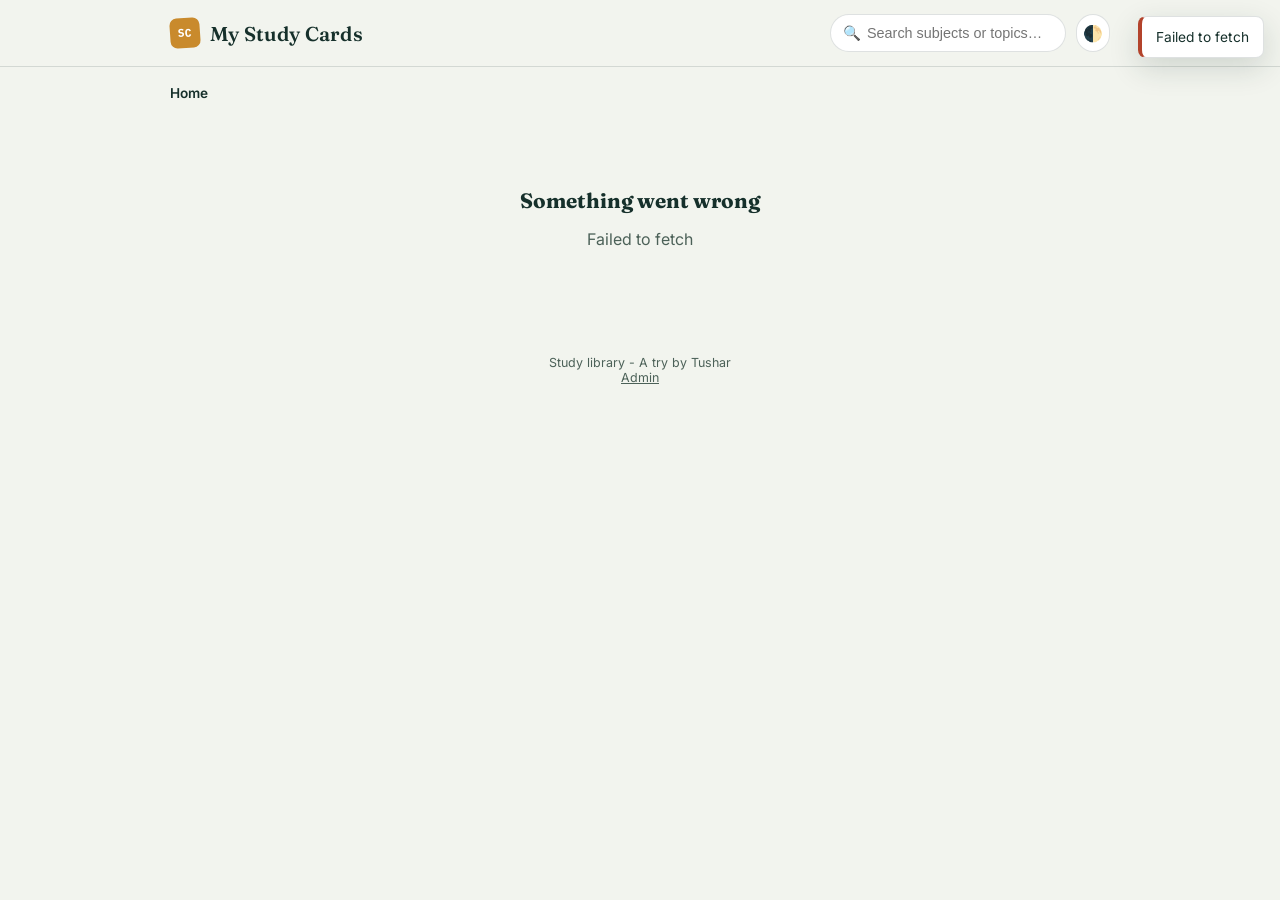
<file: index.html>
<!DOCTYPE html>
<html lang="en" data-theme="light">
<head>
<meta charset="UTF-8">
<meta name="viewport" content="width=device-width, initial-scale=1.0, viewport-fit=cover">
<title>My Study Cards</title>
<meta name="description" content="A study flashcard library.">
<link rel="preconnect" href="https://fonts.googleapis.com">
<link href="https://fonts.googleapis.com/css2?family=Fraunces:wght@500;600;700&family=Inter:wght@400;500;600;700&family=IBM+Plex+Mono:wght@500;600&display=swap" rel="stylesheet">
<link rel="stylesheet" href="css/style.css">
</head>
<body>
  <header class="topbar">
    <div class="topbar-inner">
      <a class="brand" href="#/">
        <span class="brand-mark">SC</span>
        <span id="siteTitle">My Study Cards</span>
      </a>
      <div class="topbar-actions">
        <div class="search-box">
          <span class="search-icon">🔍</span>
          <input type="text" id="searchInput" placeholder="Search subjects or topics…" autocomplete="off">
          <div class="search-results" id="searchResults" style="display:none;"></div>
        </div>
        <button class="icon-btn" id="themeToggle" title="Toggle theme" aria-label="Toggle dark mode">🌓</button>
      </div>
    </div>
  </header>

  <main class="container">
    <div class="breadcrumbs" id="breadcrumbs"></div>
    <div id="appRoot"></div>
  </main>

  <footer class="site-footer">
    Study library - A try by Tushar 
    <br><a href="admin.html" style="color:var(--ink-soft);">Admin</a>
  </footer>

  <script src="js/config.js"></script>
  <script src="js/common.js"></script>
  <script src="js/auth.js"></script>
  <script src="js/api.js"></script>
  <script src="js/viewer.js"></script>
  <script src="js/app.js"></script>
  <script>
    document.getElementById("siteTitle").textContent = CONFIG.SITE_TITLE;
    document.title = CONFIG.SITE_TITLE;
  </script>
</body>
</html>
</file>
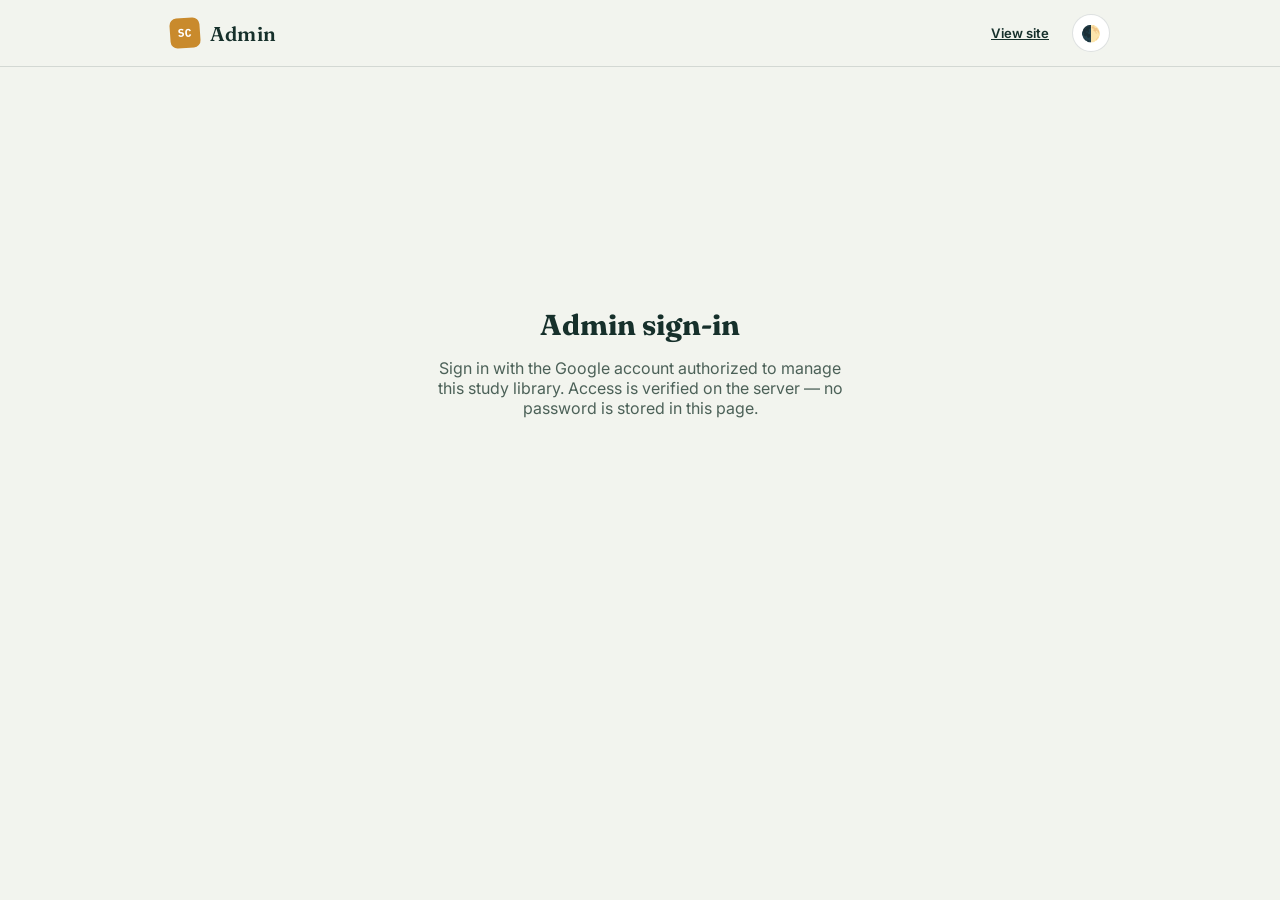
<file: admin.html>
<!DOCTYPE html>
<html lang="en" data-theme="light">
<head>
<meta charset="UTF-8">
<meta name="viewport" content="width=device-width, initial-scale=1.0">
<title>Admin — My Study Cards</title>
<meta name="robots" content="noindex">
<link rel="preconnect" href="https://fonts.googleapis.com">
<link href="https://fonts.googleapis.com/css2?family=Fraunces:wght@500;600;700&family=Inter:wght@400;500;600;700&family=IBM+Plex+Mono:wght@500;600&display=swap" rel="stylesheet">
<link rel="stylesheet" href="css/style.css">
<script src="https://accounts.google.com/gsi/client" async defer></script>
</head>
<body>
  <header class="topbar">
    <div class="topbar-inner">
      <a class="brand" href="admin.html">
        <span class="brand-mark">SC</span>
        <span>Admin</span>
      </a>
      <div class="topbar-actions">
        <div class="profile-chip" id="profileChip" style="display:none;"></div>
        <a class="btn btn-ghost btn-sm" href="index.html">View site</a>
        <button class="icon-btn" id="themeToggle" title="Toggle theme" aria-label="Toggle dark mode">🌓</button>
      </div>
    </div>
  </header>

  <div class="auth-gate" id="authGate">
    <h1>Admin sign-in</h1>
    <p>Sign in with the Google account authorized to manage this study library. Access is verified on the server — no password is stored in this page.</p>
    <div id="g_id_button_wrap"></div>
    <p id="gateStatus"></p>
  </div>

  <main class="container admin-shell" id="adminShell" style="display:none;">
    <div id="adminRoot"></div>
  </main>

  <script src="js/config.js"></script>
  <script src="js/common.js"></script>
  <script src="js/auth.js"></script>
  <script src="js/api.js"></script>
  <script src="js/admin.js"></script>
</body>
</html>
</file>
<file: css/style.css>
/* ==========================================================================
   Study Cards — design system
   Concept: a physical index-card catalog. Paper surfaces, a stamped
   "due-date" style card counter, a mustard accent like library ink.
   ========================================================================== */

:root {
  --paper: #F2F4EE;
  --paper-raised: #FFFFFF;
  --ink: #16302B;
  --ink-soft: #4C6158;
  --border: rgba(22, 48, 43, 0.14);
  --accent: #C98A2C;
  --accent-ink: #6B4A15;
  --accent-soft: #F4E4C6;
  --danger: #B3432B;
  --danger-soft: #F6DAD2;
  --shadow: 0 1px 2px rgba(22,48,43,0.06), 0 6px 16px rgba(22,48,43,0.08);
  --shadow-lg: 0 10px 30px rgba(22,48,43,0.16);
  --radius: 14px;
  --radius-sm: 8px;
  --font-display: "Fraunces", Georgia, serif;
  --font-body: "Inter", -apple-system, BlinkMacSystemFont, "Segoe UI", sans-serif;
  --font-mono: "IBM Plex Mono", ui-monospace, monospace;
}

html[data-theme="dark"] {
  --paper: #10161A;
  --paper-raised: #182027;
  --ink: #EAEFEA;
  --ink-soft: #9BAEA6;
  --border: rgba(234, 239, 234, 0.12);
  --accent: #E0A94A;
  --accent-ink: #F6E3BC;
  --accent-soft: #3A3021;
  --danger: #E28066;
  --danger-soft: #3A241E;
  --shadow: 0 1px 2px rgba(0,0,0,0.3), 0 6px 20px rgba(0,0,0,0.35);
  --shadow-lg: 0 14px 40px rgba(0,0,0,0.5);
}

* { box-sizing: border-box; }
html, body { height: 100%; }
body {
  margin: 0;
  background: var(--paper);
  color: var(--ink);
  font-family: var(--font-body);
  -webkit-font-smoothing: antialiased;
  transition: background 0.2s ease, color 0.2s ease;
}
a { color: inherit; }
button { font-family: inherit; }
img { max-width: 100%; display: block; }

.container {
  max-width: 980px;
  margin: 0 auto;
  padding: 0 20px;
}

/* ---------------- Top bar ---------------- */
.topbar {
  position: sticky;
  top: 0;
  z-index: 40;
  background: var(--paper);
  border-bottom: 1px solid var(--border);
  backdrop-filter: saturate(180%) blur(6px);
}
.topbar-inner {
  display: flex;
  align-items: center;
  justify-content: space-between;
  padding: 14px 20px;
  max-width: 980px;
  margin: 0 auto;
}
.brand {
  display: flex;
  align-items: center;
  gap: 10px;
  font-family: var(--font-display);
  font-size: 1.25rem;
  font-weight: 600;
  letter-spacing: 0.01em;
  text-decoration: none;
}
.brand-mark {
  width: 30px; height: 30px;
  border-radius: 7px;
  background: var(--accent);
  display: grid; place-items: center;
  color: var(--paper-raised);
  font-family: var(--font-mono);
  font-size: 0.7rem;
  font-weight: 700;
  transform: rotate(-4deg);
}
.topbar-actions { display: flex; align-items: center; gap: 10px; }

.icon-btn {
  width: 38px; height: 38px;
  border-radius: 999px;
  border: 1px solid var(--border);
  background: var(--paper-raised);
  color: var(--ink);
  display: grid; place-items: center;
  cursor: pointer;
  font-size: 1rem;
  transition: transform 0.15s ease, box-shadow 0.15s ease;
}
.icon-btn:hover { box-shadow: var(--shadow); transform: translateY(-1px); }

/* ---------------- Buttons ---------------- */
.btn {
  display: inline-flex;
  align-items: center;
  gap: 8px;
  border: 1px solid var(--border);
  background: var(--paper-raised);
  color: var(--ink);
  padding: 10px 16px;
  border-radius: 999px;
  font-size: 0.92rem;
  font-weight: 600;
  cursor: pointer;
  transition: transform 0.15s ease, box-shadow 0.15s ease, background 0.15s ease;
}
.btn:hover { transform: translateY(-1px); box-shadow: var(--shadow); }
.btn-primary { background: var(--ink); color: var(--paper); border-color: var(--ink); }
.btn-primary:hover { box-shadow: var(--shadow-lg); }
.btn-accent { background: var(--accent); color: #fff; border-color: var(--accent); }
.btn-danger { background: var(--danger-soft); color: var(--danger); border-color: transparent; }
.btn-ghost { background: transparent; border-color: transparent; }
.btn:disabled { opacity: 0.5; cursor: not-allowed; transform: none; }
.btn-sm { padding: 6px 12px; font-size: 0.82rem; }

/* ---------------- Breadcrumbs ---------------- */
.breadcrumbs {
  display: flex; align-items: center; gap: 6px;
  font-size: 0.85rem;
  color: var(--ink-soft);
  margin: 18px 0 6px;
  flex-wrap: wrap;
}
.breadcrumbs a { text-decoration: none; color: var(--ink-soft); }
.breadcrumbs a:hover { color: var(--ink); text-decoration: underline; }
.breadcrumbs .sep { opacity: 0.5; }
.breadcrumbs .current { color: var(--ink); font-weight: 600; }

/* ---------------- Page heading ---------------- */
.page-head {
  display: flex;
  align-items: flex-end;
  justify-content: space-between;
  gap: 16px;
  margin: 6px 0 26px;
  flex-wrap: wrap;
}
.page-head h1 {
  font-family: var(--font-display);
  font-size: clamp(1.7rem, 4vw, 2.4rem);
  margin: 0;
  font-weight: 600;
}
.page-head .subtitle { color: var(--ink-soft); font-size: 0.95rem; margin-top: 4px; }

/* ---------------- Search ---------------- */
.search-box {
  position: relative;
  max-width: 360px;
  width: 100%;
}
.search-box input {
  width: 100%;
  padding: 10px 14px 10px 36px;
  border-radius: 999px;
  border: 1px solid var(--border);
  background: var(--paper-raised);
  color: var(--ink);
  font-size: 0.9rem;
}
.search-box input:focus { outline: 2px solid var(--accent); outline-offset: 1px; }
.search-box .search-icon {
  position: absolute; left: 13px; top: 50%; transform: translateY(-50%);
  color: var(--ink-soft); font-size: 0.9rem; pointer-events: none;
}
.search-results {
  position: absolute;
  top: calc(100% + 8px);
  left: 0; right: 0;
  background: var(--paper-raised);
  border: 1px solid var(--border);
  border-radius: var(--radius-sm);
  box-shadow: var(--shadow-lg);
  max-height: 320px;
  overflow-y: auto;
  z-index: 50;
}
.search-results a {
  display: block;
  padding: 10px 14px;
  text-decoration: none;
  color: var(--ink);
  font-size: 0.88rem;
  border-bottom: 1px solid var(--border);
}
.search-results a:last-child { border-bottom: none; }
.search-results a:hover { background: var(--accent-soft); }
.search-results .muted { color: var(--ink-soft); font-size: 0.78rem; }

/* ---------------- Grid of cards (subjects / topics) ---------------- */
.grid {
  display: grid;
  grid-template-columns: repeat(auto-fill, minmax(220px, 1fr));
  gap: 14px;
  margin-bottom: 40px;
}
.tile {
  position: relative;
  background: var(--paper-raised);
  border: 1px solid var(--border);
  border-radius: var(--radius);
  padding: 20px;
  text-decoration: none;
  color: var(--ink);
  box-shadow: var(--shadow);
  transition: transform 0.15s ease, box-shadow 0.15s ease;
  cursor: pointer;
  display: block;
}
.tile:hover { transform: translateY(-3px); box-shadow: var(--shadow-lg); }
.tile-title {
  font-family: var(--font-display);
  font-size: 1.15rem;
  font-weight: 600;
  margin: 0 0 6px;
}
.tile-meta { color: var(--ink-soft); font-size: 0.83rem; font-family: var(--font-mono); }
.tile-tab {
  position: absolute; top: -8px; left: 18px;
  background: var(--accent); color: #fff;
  font-family: var(--font-mono); font-size: 0.65rem; letter-spacing: 0.06em;
  padding: 3px 8px; border-radius: 4px;
  text-transform: uppercase;
}

.empty-state {
  text-align: center;
  padding: 60px 20px;
  color: var(--ink-soft);
}
.empty-state h3 { font-family: var(--font-display); color: var(--ink); font-size: 1.3rem; margin-bottom: 6px; }

/* ---------------- Flashcard viewer ---------------- */
.viewer-wrap {
  display: flex;
  flex-direction: column;
  align-items: center;
  gap: 18px;
  padding-bottom: 60px;
}
.viewer-stage {
  position: relative;
  width: 100%;
  max-width: 720px;
  aspect-ratio: 4 / 3;
  background: var(--paper-raised);
  border: 1px solid var(--border);
  border-radius: var(--radius);
  box-shadow: var(--shadow-lg);
  overflow: hidden;
  perspective: 1600px;
  touch-action: pan-y;
}
.viewer-stage.fullscreen-mode {
  max-width: 100%;
  width: 100%;
  height: 100%;
  aspect-ratio: auto;
  border-radius: 0;
  border: none;
}
.card-face {
  position: absolute;
  inset: 0;
  background: var(--paper-raised);
  backface-visibility: hidden;
  padding: 14px;
  box-sizing: border-box;

  overflow-y: auto;
  overflow-x: hidden;

  display: flex;
  justify-content: center;
  align-items: flex-start;
}

.card-face img {
  display: block;

  width: 100%;
  height: auto;

  max-width: 900px;
  max-height: none;

  flex-shrink: 0;
}
.card-face {
  position: absolute;
  inset: 0;
  padding: 14px;
  box-sizing: border-box;

  overflow-y: auto !important;
  overflow-x: hidden !important;

  display: block !important;
}

.card-face img {
  display: block !important;

  width: 100% !important;
  min-width: 100% !important;

  height: auto !important;
  max-width: none !important;
  max-height: none !important;

  object-fit: contain !important;
}
.loader {
  width: 34px; height: 34px;
  border-radius: 50%;
  border: 3px solid var(--border);
  border-top-color: var(--accent);
  animation: spin 0.8s linear infinite;
}
@keyframes spin { to { transform: rotate(360deg); } }

/* page-turn transition */
.card-face.enter-next { animation: slideInRight 0.32s ease forwards; }
.card-face.enter-prev { animation: slideInLeft 0.32s ease forwards; }
.card-face.exit-next { animation: turnOutLeft 0.32s ease forwards; }
.card-face.exit-prev { animation: turnOutRight 0.32s ease forwards; }

@keyframes slideInRight {
  from { transform: translateX(28px) rotateY(8deg); opacity: 0; }
  to { transform: translateX(0) rotateY(0); opacity: 1; }
}
@keyframes slideInLeft {
  from { transform: translateX(-28px) rotateY(-8deg); opacity: 0; }
  to { transform: translateX(0) rotateY(0); opacity: 1; }
}
@keyframes turnOutLeft {
  from { transform: translateX(0) rotateY(0); opacity: 1; }
  to { transform: translateX(-28px) rotateY(-8deg); opacity: 0; }
}
@keyframes turnOutRight {
  from { transform: translateX(0) rotateY(0); opacity: 1; }
  to { transform: translateX(28px) rotateY(8deg); opacity: 0; }
}

.viewer-controls {
  display: flex;
  align-items: center;
  justify-content: space-between;
  width: 100%;
  max-width: 720px;
  gap: 12px;
}
.nav-btn {
  width: 46px; height: 46px;
  border-radius: 999px;
  border: 1px solid var(--border);
  background: var(--paper-raised);
  color: var(--ink);
  font-size: 1.1rem;
  cursor: pointer;
  box-shadow: var(--shadow);
  transition: transform 0.15s ease;
  flex-shrink: 0;
}
.nav-btn:hover { transform: scale(1.06); }
.nav-btn:disabled { opacity: 0.35; cursor: not-allowed; transform: none; }

.stamp {
  font-family: var(--font-mono);
  font-size: 0.95rem;
  font-weight: 600;
  color: var(--accent-ink);
  background: var(--accent-soft);
  border: 1px dashed var(--accent);
  border-radius: var(--radius-sm);
  padding: 8px 18px;
  letter-spacing: 0.04em;
  transform: rotate(-1.5deg);
  user-select: none;
}

.viewer-topbar {
  display: flex;
  align-items: center;
  justify-content: space-between;
  width: 100%;
  max-width: 720px;
}
.viewer-topbar h2 {
  font-family: var(--font-display);
  font-size: 1.3rem;
  margin: 0;
}

.viewer-stage.fullscreen-mode ~ .viewer-controls,
.fullscreen-active .viewer-topbar { display: none; }
.fullscreen-active .viewer-wrap { padding: 12px; height: 100vh; justify-content: center; }
.fullscreen-active .viewer-stage { max-width: 100%; }
.fullscreen-active .viewer-controls { position: fixed; bottom: 20px; left: 50%; transform: translateX(-50%); max-width: 92%; background: var(--paper-raised); padding: 10px 16px; border-radius: 999px; box-shadow: var(--shadow-lg); border: 1px solid var(--border); }

.continue-toast {
  position: fixed;
  bottom: 20px; left: 50%; transform: translateX(-50%);
  background: var(--ink); color: var(--paper);
  padding: 12px 18px; border-radius: 999px;
  display: flex; align-items: center; gap: 12px;
  font-size: 0.88rem;
  box-shadow: var(--shadow-lg);
  z-index: 60;
}
.continue-toast button {
  background: var(--accent); color: #fff; border: none;
  border-radius: 999px; padding: 6px 12px; font-weight: 600; cursor: pointer; font-size: 0.82rem;
}
.continue-toast a.dismiss { color: var(--paper); opacity: 0.7; text-decoration: underline; cursor: pointer; }

/* ---------------- Toast / status messages ---------------- */
.toast-stack {
  position: fixed; top: 16px; right: 16px;
  display: flex; flex-direction: column; gap: 8px;
  z-index: 100;
  max-width: 320px;
}
.toast {
  background: var(--paper-raised);
  border: 1px solid var(--border);
  border-left: 4px solid var(--accent);
  border-radius: var(--radius-sm);
  padding: 12px 14px;
  box-shadow: var(--shadow-lg);
  font-size: 0.86rem;
  animation: toastIn 0.2s ease;
}
.toast.error { border-left-color: var(--danger); }
.toast.success { border-left-color: #4E7A5C; }
@keyframes toastIn { from { opacity: 0; transform: translateY(-6px); } to { opacity: 1; transform: translateY(0); } }

/* ---------------- Admin ---------------- */
.admin-shell { padding-bottom: 60px; }
.auth-gate {
  min-height: 70vh;
  display: flex; flex-direction: column; align-items: center; justify-content: center;
  text-align: center; gap: 16px; padding: 20px;
}
.auth-gate h1 { font-family: var(--font-display); font-size: 1.8rem; margin: 0; }
.auth-gate p { color: var(--ink-soft); max-width: 420px; margin: 0; }
#g_id_button_wrap { margin-top: 8px; }
.denied { color: var(--danger); font-weight: 600; }
.profile-chip {
  display: flex; align-items: center; gap: 8px;
  background: var(--paper-raised); border: 1px solid var(--border);
  border-radius: 999px; padding: 4px 12px 4px 4px;
  font-size: 0.82rem;
}
.profile-chip img { width: 26px; height: 26px; border-radius: 50%; }

.admin-list { display: flex; flex-direction: column; gap: 10px; margin-bottom: 30px; }
.admin-row {
  display: flex; align-items: center; gap: 10px;
  background: var(--paper-raised); border: 1px solid var(--border);
  border-radius: var(--radius-sm); padding: 12px 14px;
  cursor: grab;
}
.admin-row.dragging { opacity: 0.4; }
.admin-row .drag-handle { color: var(--ink-soft); cursor: grab; padding-right: 4px; }
.admin-row .row-title { flex: 1; font-weight: 600; cursor: pointer; }
.admin-row .row-meta { color: var(--ink-soft); font-size: 0.8rem; font-family: var(--font-mono); }
.admin-row .row-actions { display: flex; gap: 6px; }

.image-grid {
  display: grid;
  grid-template-columns: repeat(auto-fill, minmax(140px, 1fr));
  gap: 12px;
  margin: 20px 0 30px;
}
.image-card {
  position: relative;
  border-radius: var(--radius-sm);
  overflow: hidden;
  border: 1px solid var(--border);
  background: var(--paper-raised);
  aspect-ratio: 1;
  cursor: grab;
}
.image-card img { width: 100%; height: 100%; object-fit: contain; background: var(--paper); padding: 6px; }
.image-card .idx-badge {
  position: absolute; top: 6px; left: 6px;
  background: rgba(0,0,0,0.6); color: #fff;
  font-family: var(--font-mono); font-size: 0.7rem;
  padding: 2px 6px; border-radius: 4px;
}
.image-card .del-btn {
  position: absolute; top: 6px; right: 6px;
  background: rgba(179,67,43,0.9); color: #fff;
  border: none; border-radius: 4px; width: 24px; height: 24px;
  cursor: pointer; font-size: 0.85rem;
}
.image-card.dragging { opacity: 0.4; }

.dropzone {
  border: 2px dashed var(--border);
  border-radius: var(--radius);
  padding: 30px 16px;
  text-align: center;
  color: var(--ink-soft);
  cursor: pointer;
  margin-bottom: 6px;
  transition: border-color 0.15s ease, background 0.15s ease;
}
.dropzone.drag-over { border-color: var(--accent); background: var(--accent-soft); }

.progress-panel {
  background: var(--paper-raised);
  border: 1px solid var(--border);
  border-radius: var(--radius-sm);
  padding: 14px;
  margin: 14px 0;
}
.progress-bar-track {
  height: 8px; border-radius: 999px; background: var(--border);
  overflow: hidden; margin: 8px 0;
}
.progress-bar-fill { height: 100%; background: var(--accent); transition: width 0.2s ease; }

/* ---------------- Modal ---------------- */
.modal-backdrop {
  position: fixed; inset: 0; background: rgba(0,0,0,0.45);
  display: flex; align-items: center; justify-content: center;
  z-index: 90; padding: 16px;
}
.modal {
  background: var(--paper-raised);
  border-radius: var(--radius);
  padding: 24px;
  max-width: 380px; width: 100%;
  box-shadow: var(--shadow-lg);
}
.modal h3 { font-family: var(--font-display); margin: 0 0 10px; font-size: 1.2rem; }
.modal p { color: var(--ink-soft); font-size: 0.9rem; margin-bottom: 16px; }
.modal input[type="text"] {
  width: 100%; padding: 10px 12px; border-radius: var(--radius-sm);
  border: 1px solid var(--border); background: var(--paper); color: var(--ink);
  margin-bottom: 14px; font-size: 0.95rem;
}
.modal-actions { display: flex; justify-content: flex-end; gap: 8px; }

footer.site-footer {
  text-align: center;
  color: var(--ink-soft);
  font-size: 0.78rem;
  padding: 30px 20px;
}

@media (max-width: 640px) {
  .viewer-controls { max-width: 100%; }
  .page-head { align-items: stretch; }
  .search-box { max-width: 100%; }
}

.visually-hidden {
  position: absolute; width: 1px; height: 1px; overflow: hidden; clip: rect(0,0,0,0);
}
</file>
